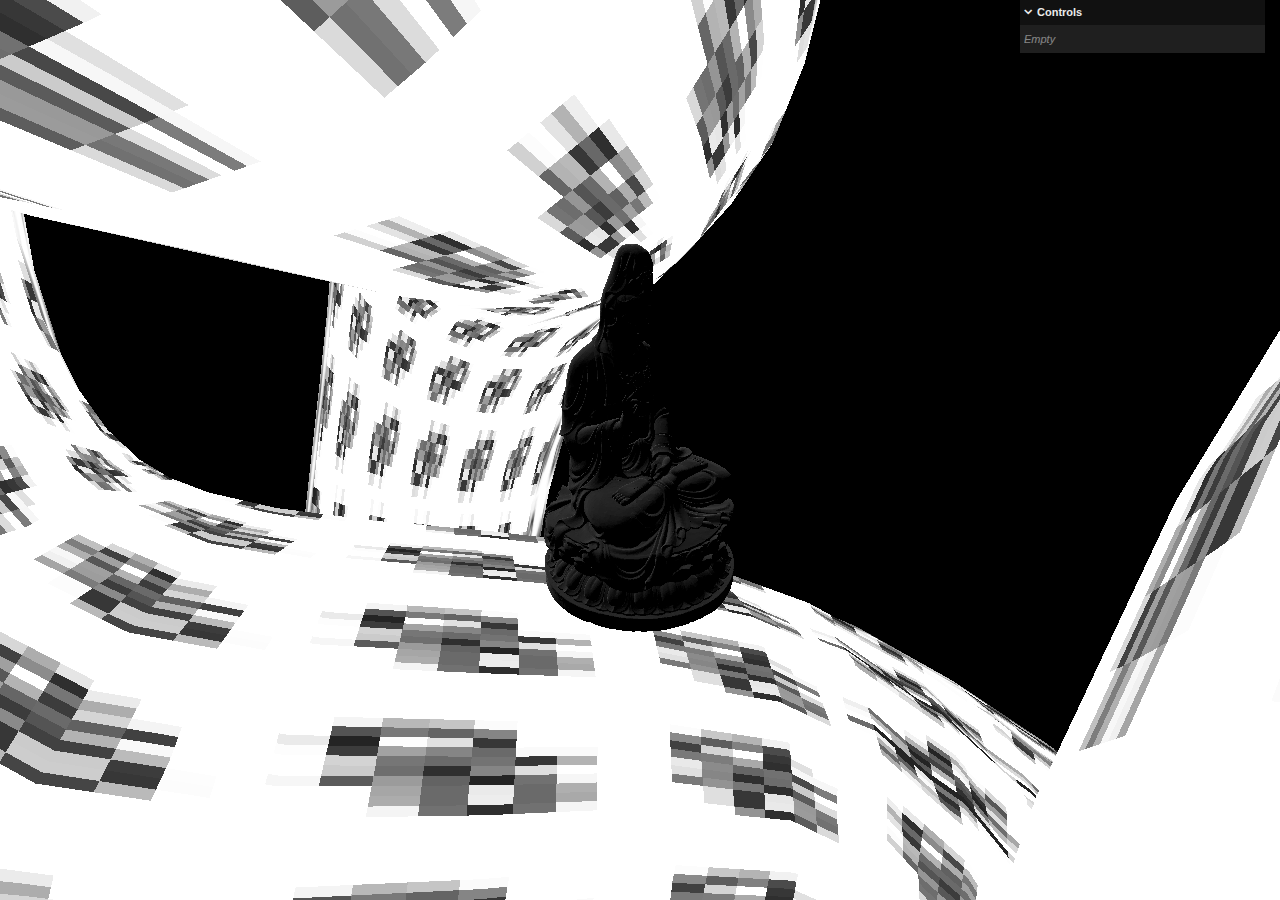
<file: guanyin/index.html>
<!DOCTYPE html>
<html lang="en">
<head>
    <meta charset="UTF-8">
    <meta name="viewport" content="width=device-width, initial-scale=1.0">
    <title>All At Once</title>
    
  <script type="module" crossorigin src="./assets/index-5e76a378.js"></script>
  <link rel="stylesheet" href="./assets/index-60c247ed.css">
</head>
<body>
    <canvas class="webgl"></canvas>
    
</body>
</html>
</file>
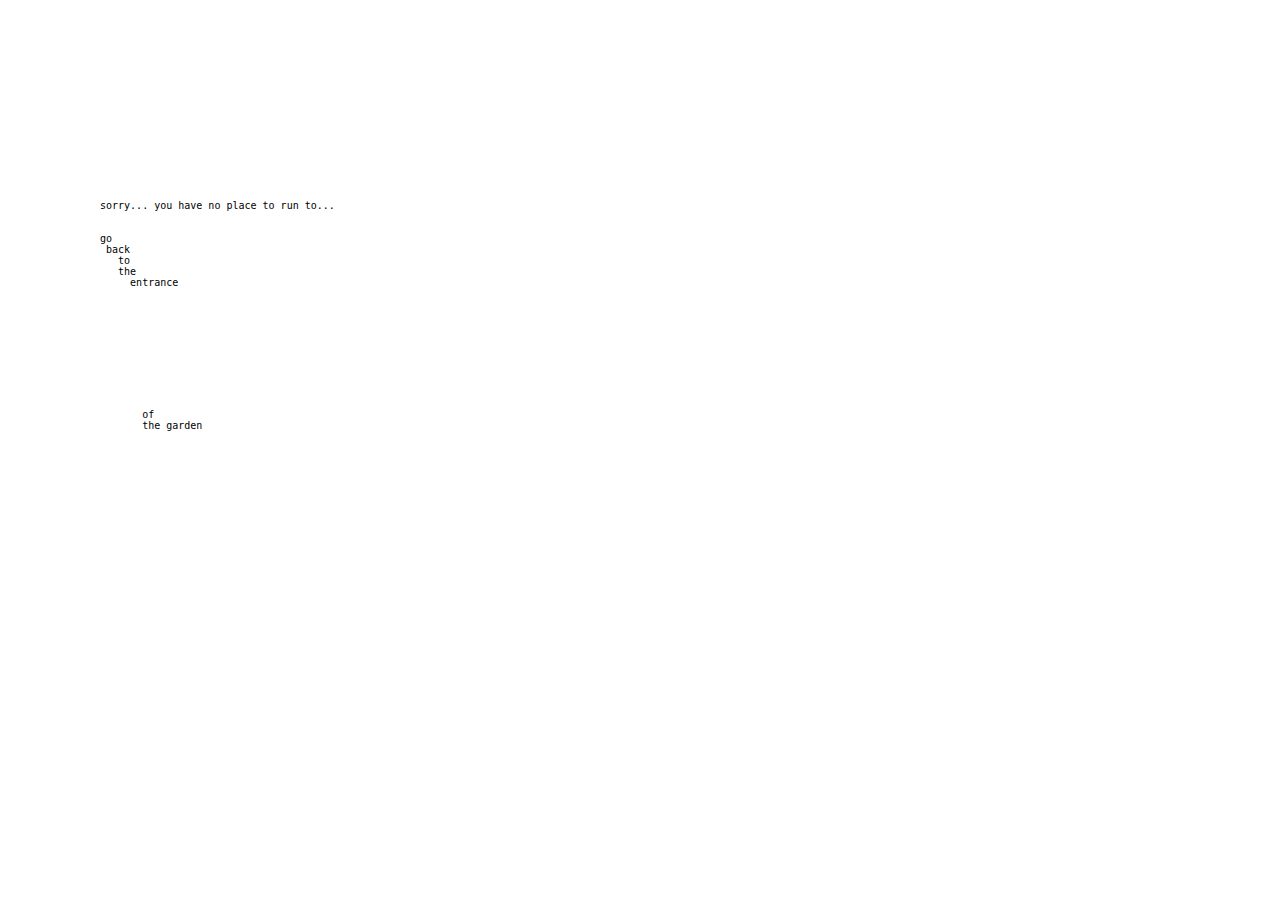
<file: exit.html>
<!DOCTYPE html>
<html lang="en">
<head>
    <meta charset="UTF-8">
    <meta http-equiv="X-UA-Compatible" content="IE=edge">
    <meta name="viewport" content="width=device-width, initial-scale=1.0">
    <title>so you tried to escape...time?</title>
    <style type="text/css">
 .container{
    position:absolute;
    margin: 10;
  font-family: "Menlo", monospace;
  font-size: 10px;
  left: 100px;
  top:200px
 }
 
 #return:hover {
  color: #ff2977;
  font-weight: bold;
  text-shadow: 2px 2.5px 4px #ff2977;
  cursor: url(hand.cur), pointer}

 #box {
    width : 200px;
  }

  a{
    text-decoration: none;
    color: black;
  }
  
    </style>
</head>
<body>
    <div class="container">
        <div id="sorry">
        sorry... you have no place to run to...
        </div>
        <br>
        <br>
        <div id="box">
             <a id="return" href=index.html>go<br> &nbsp;back <br> &nbsp; &nbsp;to<br> &nbsp; &nbsp;the</br>&nbsp;&nbsp;&nbsp;&nbsp;&nbsp;entrance<br><br><br><br> <br><br><br><br><br><br><br><br>  &nbsp;&nbsp;&nbsp;&nbsp;&nbsp;&nbsp;&nbsp;of <br>&nbsp;&nbsp;&nbsp;&nbsp;&nbsp;&nbsp;&nbsp;the garden</a>
        </div>
    </div>
</body>
</html>
</file>
<file: guanyin/assets/index-60c247ed.css>
*{margin:0;padding:0}html,body{overflow:hidden}.webgl{position:fixed;top:0;left:0;outline:none}
</file>
